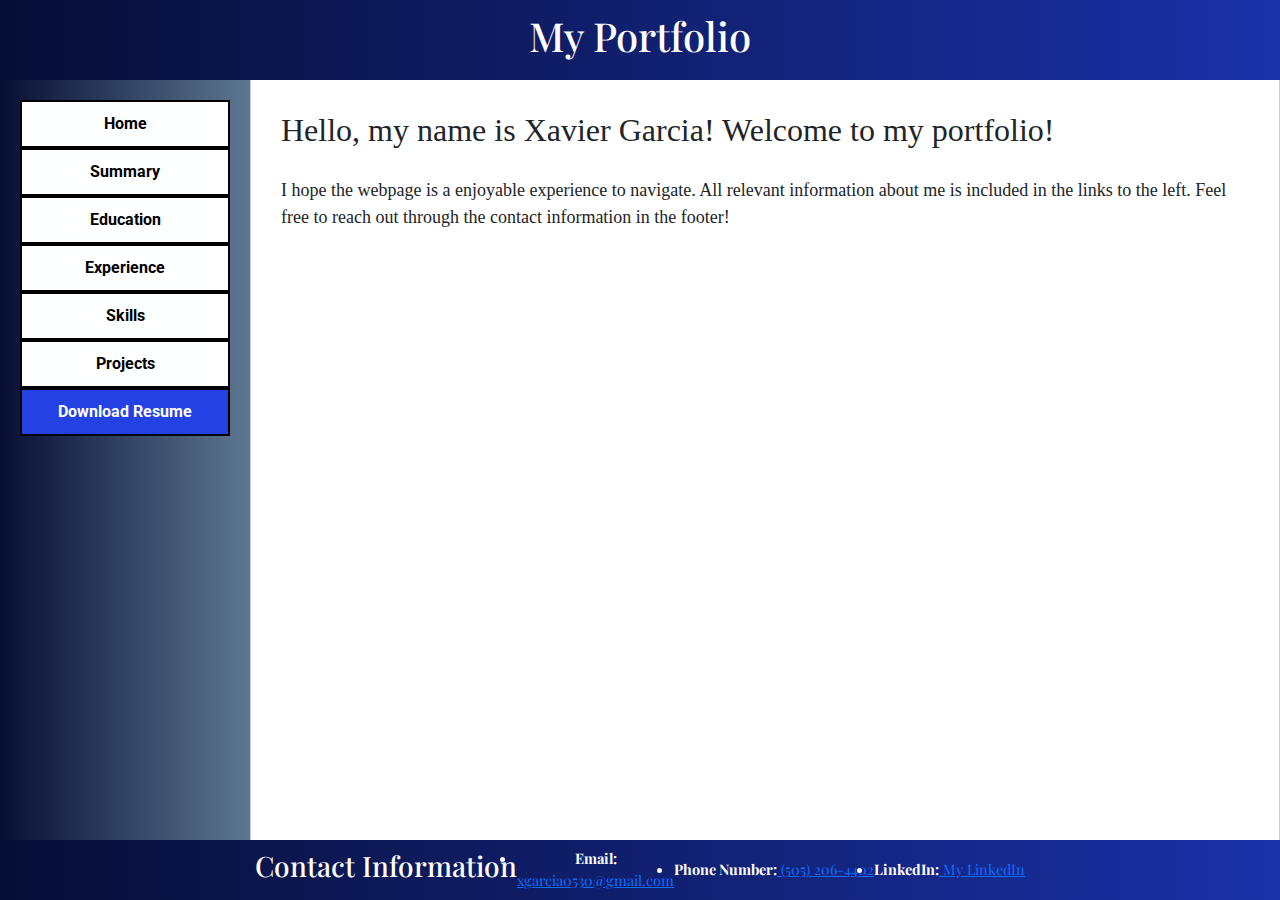
<file: index.html>
<!DOCTYPE html>
<html lang="en">
<head>
  <meta charset="UTF-8">
  <meta name="viewport" content="width=device-width, initial-scale=1.0">
  <title>Xavier Garcia Portfolio</title>
  <link rel="stylesheet" href="styles.css">
  <link href="https://cdn.jsdelivr.net/npm/bootstrap@5.3.3/dist/css/bootstrap.min.css" rel="stylesheet">
  <link href="https://fonts.googleapis.com/css2?family=Roboto:wght@400;500&family=Playfair+Display:wght@700&display=swap" rel="stylesheet">

</head>
<body>
  <header>
  <h1>My Portfolio</h1>
  </header>
  <nav>
  <ul>
    
    <li><a class="nav-link text-decoration-none" href="index.html"><button>Home</button></a></li>
    <li><a class="nav-link text-decoration-none" href="summary.html"><button>Summary</button></a></li>
    <li><a class="nav-link text-decoration-none" href="education.html"><button>Education</button></a></li>
    <li><a class="nav-link text-decoration-none" href="experience.html"><button>Experience</button></a></li>
    <li><a class="nav-link text-decoration-none" href="skills.html"><button>Skills</button></a></li>
    <li><a class="nav-link text-decoration-none" href="projects.html"><button>Projects</button></a></li>
    <li><a class="nav-link text-decoration-none" href="Xavier-Garcia-Resume-Sep-2025.pdf" download>
    <button id="resume-btn" class="resume-btn">Download Resume</button>

  </ul>
</nav>
</div>
</div>
  <div class="scrollable-container">
  <main class="main-container">
    <h2 id="greeting"></h2>
    <p>I hope the webpage is a enjoyable experience to navigate. 
    All relevant information about me is included in the links to the left. Feel free to reach out through the contact information in the footer!
    </p>
  </main>
  </div>
  
   <footer class="py-3 text-center">
    <h3>Contact Information</h3>
    <li><b>Email:</b><a href= mailto:xgarcia0530@gmail.com> xgarcia0530@gmail.com</a></li>
        <li><b>Phone Number:</b><a href= tel:+15052064402> (505) 206-4402</a></li>
        <li><b>LinkedIn:</b><a href= "https://www.linkedin.com/in/xavier-garcia-a3897a256/"> My LinkedIn</a></li>
  </footer>
  <script src="app.js" defer></script>
</body>
</html>
</file>
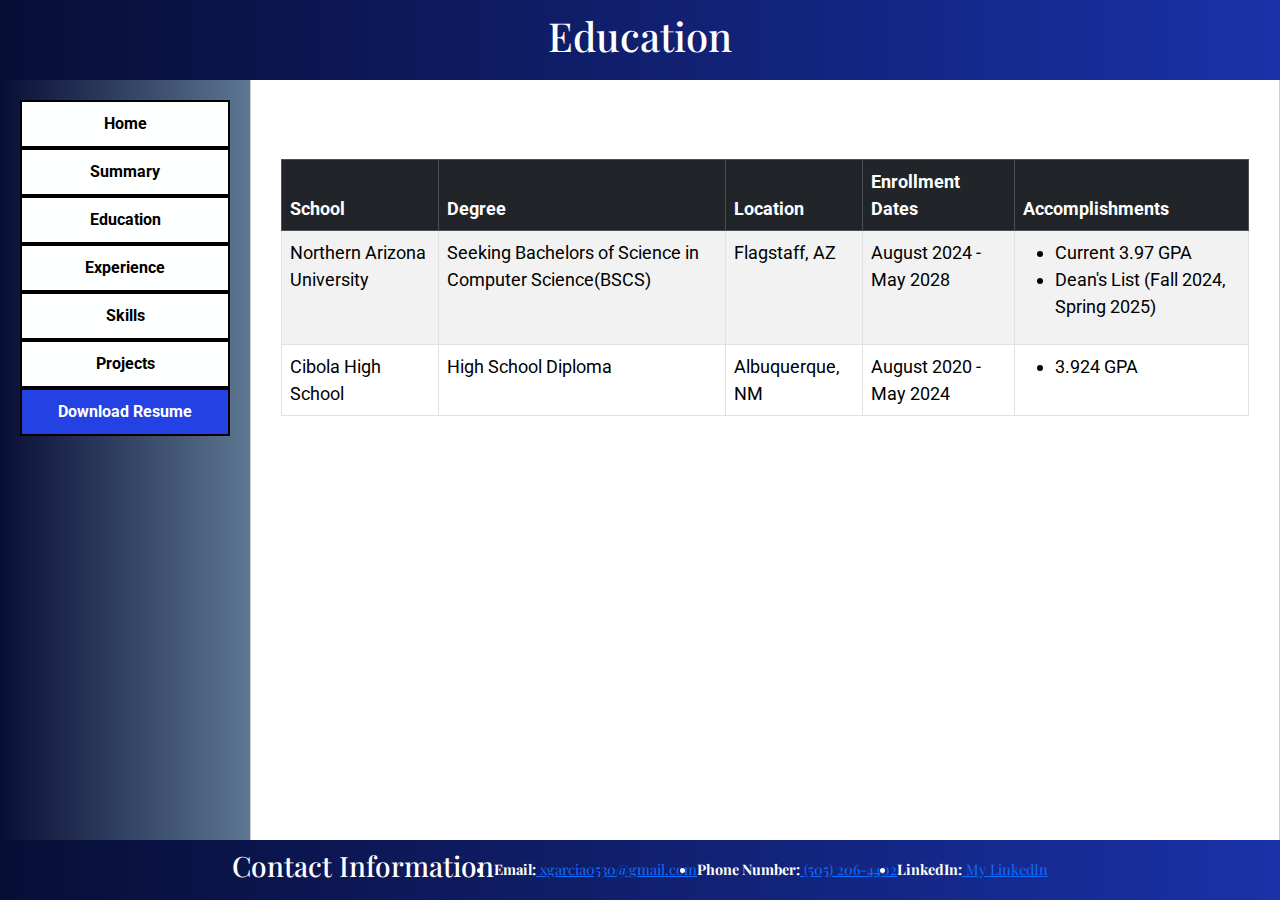
<file: education.html>
<!DOCTYPE html>
<html lang="en">
<head>
  <meta charset="UTF-8">
  <meta name="viewport" content="width=device-width, initial-scale=1.0">
  <title>Xavier Garcia Portfolio</title>
  <link rel="stylesheet" href="styles.css">
  <script src="https://cdn.jsdelivr.net/npm/bootstrap@5.3.3/dist/js/bootstrap.bundle.min.js"></script>
  <link href="https://cdn.jsdelivr.net/npm/bootstrap@5.3.3/dist/css/bootstrap.min.css" rel="stylesheet">
  <link href="https://fonts.googleapis.com/css2?family=Roboto:wght@400;500&family=Playfair+Display:wght@700&display=swap" rel="stylesheet">
</head>
<body>
  <header>
    <h1>Education</h1>
  </header>

  <nav>
    <ul>
      
    <li><a class="nav-link text-decoration-none" href="index.html"><button>Home</button></a></li>
    <li><a class="nav-link text-decoration-none" href="summary.html"><button>Summary</button></a></li>
    <li><a class="nav-link text-decoration-none" href="education.html"><button>Education</button></a></li>
    <li><a class="nav-link text-decoration-none" href="experience.html"><button>Experience</button></a></li>
    <li><a class="nav-link text-decoration-none" href="skills.html"><button>Skills</button></a></li>
    <li><a class="nav-link text-decoration-none" href="projects.html"><button>Projects</button></a></li>
    <li><a class="nav-link text-decoration-none" href="Xavier-Garcia-Resume-Sep-2025.pdf" download>
      <button id="resume-btn" class ="resume-btn">Download Resume</button></a></li>
      
    </ul>
  </nav>
  <div class="scrollable-container">
  <main>
    <section id="experience" class="mb-5"></section>
    <div class="table-responsive">
    <table class="table table-bordered table-striped">
    <thead class="table-dark">
    <tr>
      <th>School</th>
      <th>Degree</th>
      <th>Location</th>
      <th>Enrollment Dates</th>
      <th>Accomplishments</th>
    </tr>
    </thead>
      <tbody>
    <tr>
      <td>Northern Arizona University</td>
      <td>Seeking Bachelors of Science in Computer Science(BSCS)</td>
      <td>Flagstaff, AZ</td>
      <td>August 2024 - May 2028</td>
      <td><ul>
        <li>Current 3.97 GPA</li>
        <li>Dean's List (Fall 2024, Spring 2025)</li>
      </ul></td>
    </tr>
    <tr>
    <td>Cibola High School</td>
    <td>High School Diploma</td>
    <td>Albuquerque, NM</td>
    <td>August 2020 - May 2024</td>
    <td><ul>
        <li>3.924 GPA</li>
    </ul></td>
    </tr>
      </tbody>
    </table>
    </div>
    </section>
  </main>

   <footer class="py-3 text-center">
    <h3>Contact Information</h3>
    <li><b>Email:</b><a href= mailto:xgarcia0530@gmail.com> xgarcia0530@gmail.com</a></li>
        <li><b>Phone Number:</b><a href= tel:+15052064402> (505) 206-4402</a></li>
        <li><b>LinkedIn:</b><a href= "https://www.linkedin.com/in/xavier-garcia-a3897a256/"> My LinkedIn</a></li>
  </footer>
<script src="app.js" defer></script>
</body>
</html>
</file>
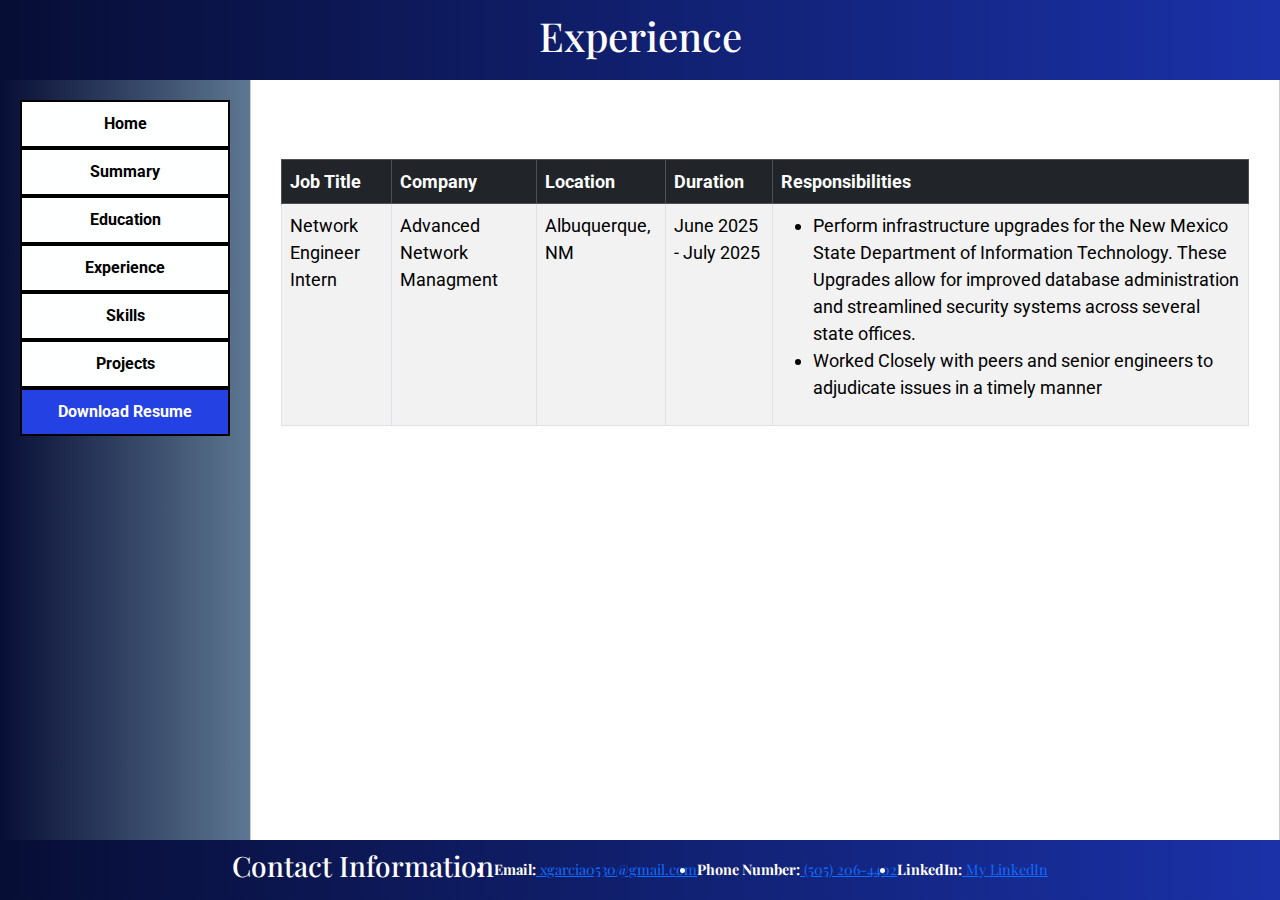
<file: experience.html>
<!DOCTYPE html>
<html lang="en">
<head>
  <meta charset="UTF-8">
  <meta name="viewport" content="width=device-width, initial-scale=1.0">
  <title>Xavier Garcia Portfolio</title>
  <link rel="stylesheet" href="styles.css">
  <script src="https://cdn.jsdelivr.net/npm/bootstrap@5.3.3/dist/js/bootstrap.bundle.min.js"></script>
  <link href="https://cdn.jsdelivr.net/npm/bootstrap@5.3.3/dist/css/bootstrap.min.css" rel="stylesheet">
  <link href="https://fonts.googleapis.com/css2?family=Roboto:wght@400;500&family=Playfair+Display:wght@700&display=swap" rel="stylesheet">

</body>
</head>
<body>
  <header>
    <h1>Experience</h1>
  </header>

  <nav>
    <ul>
      
    <li><a class="nav-link text-decoration-none" href="index.html"><button>Home</button></a></li>
    <li><a class="nav-link text-decoration-none" href="summary.html"><button>Summary</button></a></li>
    <li><a class="nav-link text-decoration-none" href="education.html"><button>Education</button></a></li>
    <li><a class="nav-link text-decoration-none" href="experience.html"><button>Experience</button></a></li>
    <li><a class="nav-link text-decoration-none" href="skills.html"><button>Skills</button></a></li>
    <li><a class="nav-link text-decoration-none" href="projects.html"><button>Projects</button></a></li>
    <li><a class="nav-link text-decoration-none" href="Xavier-Garcia-Resume-Sep-2025.pdf" download>
    <button id="resume-btn" class ="resume-btn">Download Resume</button></a></li>
      
    </ul>
  </nav>
  <div class="scrollable-container">
  <main>
    <section id="experience" class="mb-5"></section>
    <div class="table-responsive">
    <table class="table table-bordered table-striped">
    <thead class="table-dark">
    <tr>
      <th>Job Title</th>
      <th>Company</th>
      <th>Location</th>
      <th>Duration</th>
      <th>Responsibilities</th>
    </tr>
    </thead>
      <tbody>
    <tr>
      <td>Network Engineer Intern</td>
      <td>Advanced Network Managment</td>
      <td>Albuquerque, NM</td>
      <td>June 2025 - July 2025</td>
      <td><ul>
        <li>Perform infrastructure upgrades for the New Mexico State Department of Information
                Technology. These Upgrades allow for improved database administration and
                streamlined security systems across several state offices.</li>
        <li>Worked Closely with peers and senior engineers to adjudicate issues in a timely
                manner</li>
      </ul></td>
    </tr>
      </tbody>
    </table>
    </div>
    </section>
  </main>
  </div>

   <footer class="py-3 text-center">
    <h3>Contact Information</h3>
    <li><b>Email:</b><a href= mailto:xgarcia0530@gmail.com> xgarcia0530@gmail.com</a></li>
        <li><b>Phone Number:</b><a href= tel:+15052064402> (505) 206-4402</a></li>
        <li><b>LinkedIn:</b><a href= "https://www.linkedin.com/in/xavier-garcia-a3897a256/"> My LinkedIn</a></li>
  </footer>
 <script src="app.js" defer></script>
</body>
</html>
</file>
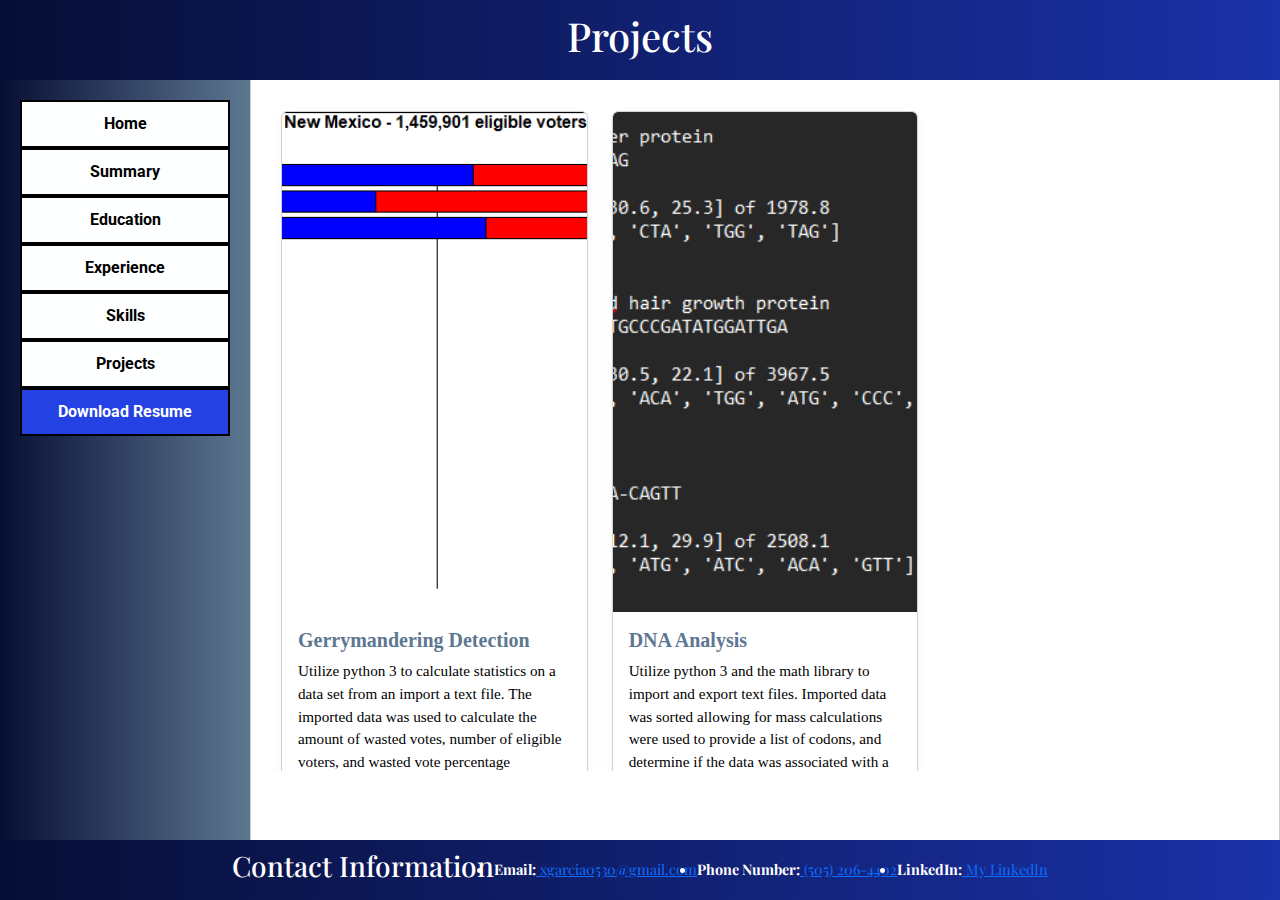
<file: projects.html>
<!DOCTYPE html>
<html lang="en">
<head>
  <meta charset="UTF-8">
  <meta name="viewport" content="width=device-width, initial-scale=1.0">
  <title>Xavier Garcia Portfolio</title>
  <link rel="stylesheet" href="styles.css">
  <script src="https://cdn.jsdelivr.net/npm/bootstrap@5.3.3/dist/js/bootstrap.bundle.min.js"></script>
  <link href="https://cdn.jsdelivr.net/npm/bootstrap@5.3.3/dist/css/bootstrap.min.css" rel="stylesheet">
  <link href="https://fonts.googleapis.com/css2?family=Roboto:wght@400;500&family=Playfair+Display:wght@700&display=swap" rel="stylesheet">
</head>
<body>
  <header>
    <h1>Projects</h1>
  </header>

  <nav>
    <ul>
      
    <li><a class="nav-link text-decoration-none" href="index.html"><button>Home</button></a></li>
    <li><a class="nav-link text-decoration-none" href="summary.html"><button>Summary</button></a></li>
    <li><a class="nav-link text-decoration-none" href="education.html"><button>Education</button></a></li>
    <li><a class="nav-link text-decoration-none" href="experience.html"><button>Experience</button></a></li>
    <li><a class="nav-link text-decoration-none" href="skills.html"><button>Skills</button></a></li>
    <li><a class="nav-link text-decoration-none" href="projects.html"><button>Projects</button></a></li>
    <li><a class="nav-link text-decoration-none" href="Xavier-Garcia-Resume-Sep-2025.pdf" download>
    <button id="resume-btn" class ="resume-btn">Download Resume</button></a></li>
      
    </ul>
  </nav>
  <div class="scrollable-container">
  <main class="main-container">
  
  <section id="projects" class="mb-5">
  <div class="row row-cols-1 row-cols-md-2 row-cols-lg-3 g-4">
    
    <div class="col">
      <div class="card project-card h-100">
        <img src="./gerrymandering.png.png" class="card-img-top" alt="Gerrymandering Visualizer">
        <div class="card-body">
          <h5 class="card-title">Gerrymandering Detection</h5>
          <p class="card-text">Utilize python 3 to calculate statistics on a data set from an import a text file. The
imported data was used to calculate the amount of wasted votes, number of eligible
voters, and wasted vote percentage difference. The calculated metrics were displayed
through the use of turtle graphics.</p>
        </div>
      </div>
    </div>

    <div class="col">
      <div class="card project-card h-100">
        <img src="./dna-output-text.png" class="card-img-top" alt="DNA Anaylsis Results ">
        <div class="card-body">
          <h5 class="card-title">DNA Analysis</h5>
          <p class="card-text">Utilize python 3 and the math library to import and export text files. Imported data was
sorted allowing for mass calculations were used to provide a list of codons, and
determine if the data was associated with a protein which were displayed in the
exported text file.</p>
        </div>
      </div>
    </div>
  </div>

   <div class="col">
    <div class="card project-card h-100">
    <h5 class="card-title">Ongoing Projects</h5>
      <div id="project1">
        <p class="card-text"><strong>Project:</strong> Portfolio Update</p>
        <p class="card-text"><strong>Deadline:</strong> <span id="deadline-date">2025-11-01</span></p>
        <p class="card-text"><strong>Days Remaining:</strong> <span id="days-remaining"></span></p>
      </div>
    </div>
  </div>

</section>

  
  <footer class="py-3 text-center">
    <h3>Contact Information</h3>
    <li><b>Email:</b><a href= mailto:xgarcia0530@gmail.com> xgarcia0530@gmail.com</a></li>
        <li><b>Phone Number:</b><a href= tel:+15052064402> (505) 206-4402</a></li>
        <li><b>LinkedIn:</b><a href= "https://www.linkedin.com/in/xavier-garcia-a3897a256/"> My LinkedIn</a></li>
  </footer>
<script src="app.js" defer></script>
</body>
</html>
</file>
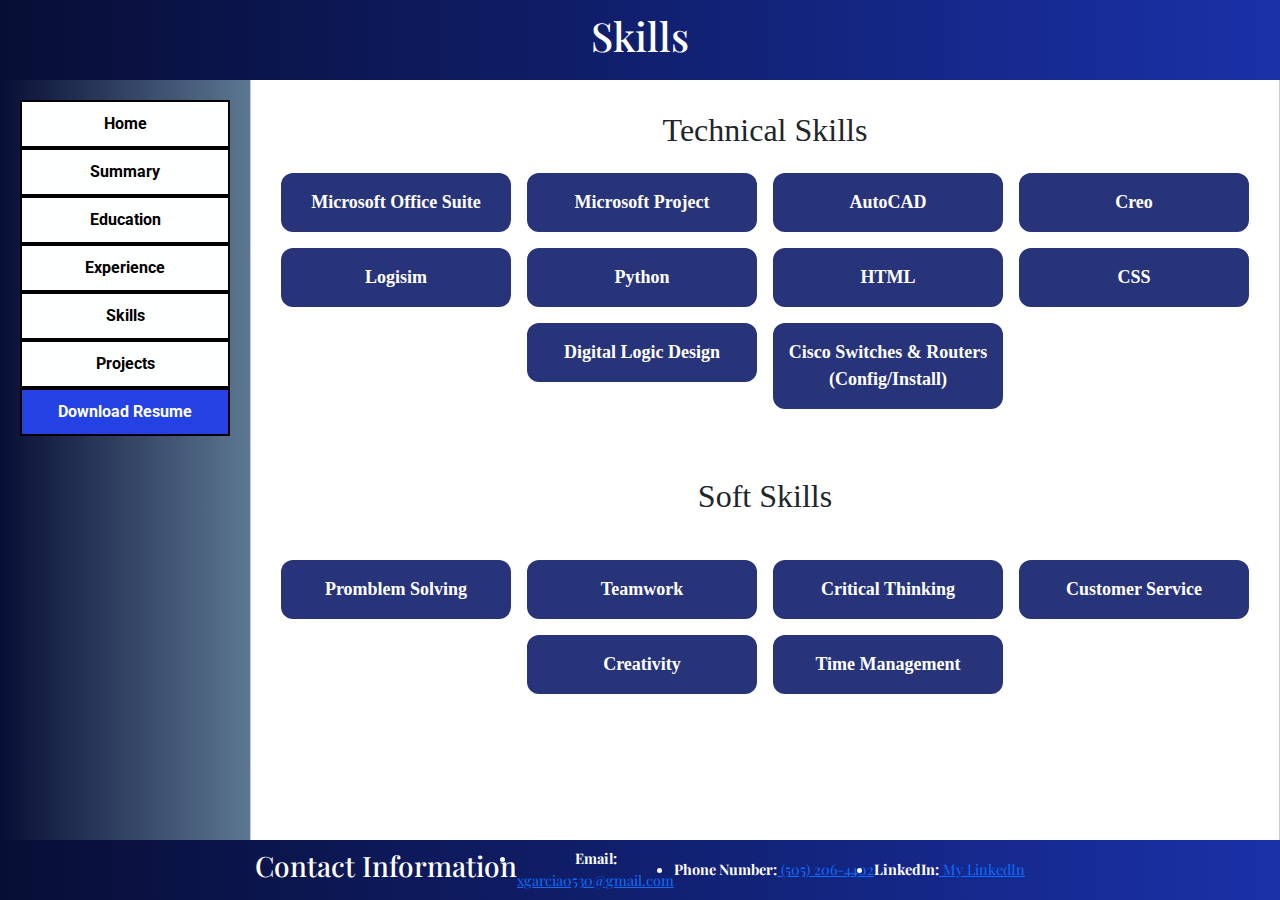
<file: skills.html>
<!DOCTYPE html>
<html lang="en">
<head>
  <meta charset="UTF-8">
  <meta name="viewport" content="width=device-width, initial-scale=1.0">
  <title>Xavier Garcia Portfolio</title>
  <link rel="stylesheet" href="styles.css">
   <script src="https://cdn.jsdelivr.net/npm/bootstrap@5.3.3/dist/js/bootstrap.bundle.min.js"></script>
  <link href="https://cdn.jsdelivr.net/npm/bootstrap@5.3.3/dist/css/bootstrap.min.css" rel="stylesheet">
  <link href="https://fonts.googleapis.com/css2?family=Roboto:wght@400;500&family=Playfair+Display:wght@700&display=swap" rel="stylesheet">
</head>
</head>
<body>
  <header>
    <h1>Skills</h1>
  </header>

  <nav>
    <ul>
      
    <li><a class="nav-link text-decoration-none" href="index.html"><button>Home</button></a></li>
    <li><a class="nav-link text-decoration-none" href="summary.html"><button>Summary</button></a></li>
    <li><a class="nav-link text-decoration-none" href="education.html"><button>Education</button></a></li>
    <li><a class="nav-link text-decoration-none" href="experience.html"><button>Experience</button></a></li>
    <li><a class="nav-link text-decoration-none" href="skills.html"><button>Skills</button></a></li>
    <li><a class="nav-link text-decoration-none" href="projects.html"><button>Projects</button></a></li>
    <li><a class="nav-link text-decoration-none" href="Xavier-Garcia-Resume-Sep-2025.pdf" download>
    <button id="resume-btn" class="resume-btn">Download Resume</button>
      
      
    </ul>
  </nav>
  <div class="scrollable-container">
  <main class="main-container">

   <section id="skills" class="mb-5">
  <h2 class="text-center mb-4">Technical Skills</h2>
  <div class="row row-cols-2 row-cols-md-3 row-cols-lg-4 g-3 justify-content-center">

    <div class="col">
      <div class="skill-card text-center py-3">Microsoft Office Suite</div>
    </div>
    <div class="col">
      <div class="skill-card text-center py-3">Microsoft Project</div>
    </div>
    <div class="col">
      <div class="skill-card text-center py-3">AutoCAD</div>
    </div>
    <div class="col">
      <div class="skill-card text-center py-3">Creo</div>
    </div>
    <div class="col">
      <div class="skill-card text-center py-3">Logisim</div>
    </div>
    <div class="col">
      <div class="skill-card text-center py-3">Python</div>
    </div>
    <div class="col">
      <div class="skill-card text-center py-3">HTML</div>
    </div>
    <div class="col">
      <div class="skill-card text-center py-3">CSS</div>
    </div>
    <div class="col">
      <div class="skill-card text-center py-3">Digital Logic Design</div>
    </div>
    <div class="col">
      <div class="skill-card text-center py-3">Cisco Switches & Routers (Config/Install)</div>
    </div>
  </div>
</section>

 <h2 class="text-center mb-4">Soft Skills</h2>
  <div class="row row-cols-2 row-cols-md-3 row-cols-lg-4 g-3 justify-content-center">

    <div class="col">
      <div class="skill-card text-center py-3">Promblem Solving</div>
    </div>
    <div class="col">
      <div class="skill-card text-center py-3">Teamwork</div>
    </div>
    <div class="col">
      <div class="skill-card text-center py-3">Critical Thinking</div>
    </div>
    <div class="col">
      <div class="skill-card text-center py-3">Customer Service</div>
    </div>
    <div class="col">
      <div class="skill-card text-center py-3">Creativity</div>
    </div>
    <div class="col">
      <div class="skill-card text-center py-3">Time Management</div>
    </div>
  </div>
</section>
 
  </div>
</section>
  </main>
  </div>
  <footer class="py-3 text-center">
    <h3>Contact Information</h3>
    <li><b>Email:</b><a href= mailto:xgarcia0530@gmail.com> xgarcia0530@gmail.com</a></li>
        <li><b>Phone Number:</b><a href= tel:+15052064402> (505) 206-4402</a></li>
        <li><b>LinkedIn:</b><a href= "https://www.linkedin.com/in/xavier-garcia-a3897a256/"> My LinkedIn</a></li>
  </footer>

<script src="app.js" defer></script>
</body>
</html>
</file>
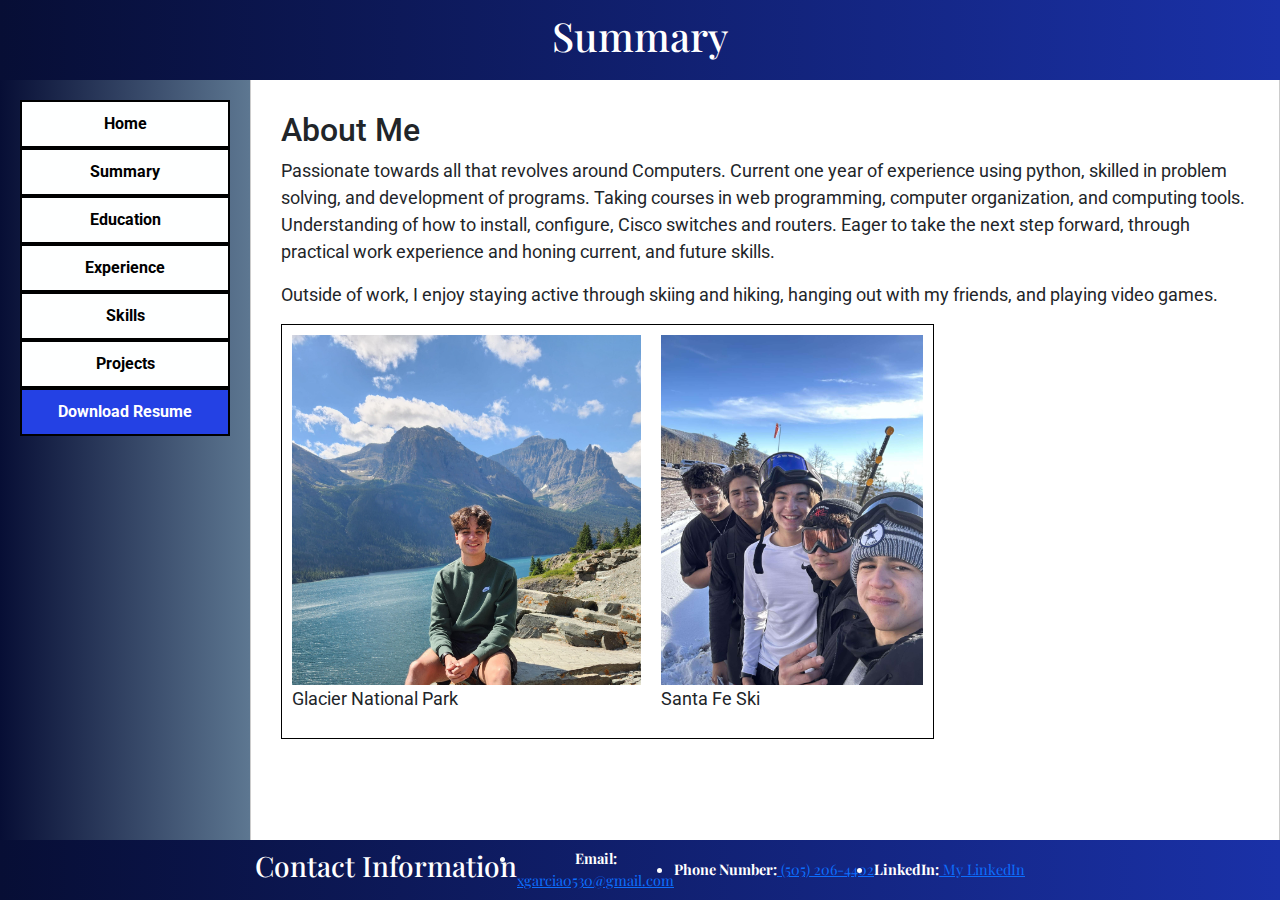
<file: summary.html>
<!DOCTYPE html>
<html lang="en">
<head>
  <meta charset="UTF-8">
  <meta name="viewport" content="width=device-width, initial-scale=1.0">
  <title>Xavier Garcia Portfolio</title>
  <link rel="stylesheet" href="styles.css">
  <script src="https://cdn.jsdelivr.net/npm/bootstrap@5.3.3/dist/js/bootstrap.bundle.min.js"></script>
  <link href="https://cdn.jsdelivr.net/npm/bootstrap@5.3.3/dist/css/bootstrap.min.css" rel="stylesheet">
  <link href="https://fonts.googleapis.com/css2?family=Roboto:wght@400;500&family=Playfair+Display:wght@700&display=swap" rel="stylesheet">
</head>
<body>
  <header class="py-4 text-center">
    <h1>Summary</h1>
  </header>

  <nav>
    <ul>
      
      <li><a class="nav-link text-decoration-none" href="index.html"><button>Home</button></a></li>
    <li><a class="nav-link text-decoration-none" href="summary.html"><button>Summary</button></a></li>
    <li><a class="nav-link text-decoration-none" href="education.html"><button>Education</button></a></li>
    <li><a class="nav-link text-decoration-none" href="experience.html"><button>Experience</button></a></li>
    <li><a class="nav-link text-decoration-none" href="skills.html"><button>Skills</button></a></li>
    <li><a class="nav-link text-decoration-none" href="projects.html"><button>Projects</button></a></li>
    <li><a class="nav-link text-decoration-none" href="Xavier-Garcia-Resume-Sep-2025.pdf" download>
    <button id="resume-btn" class="resume-btn">Download Resume</button>
      
    </ul>
  </nav>
  <div class="scrollable-container">
  <main>
    <h2>About Me</h2>
    <p>Passionate towards all that revolves around Computers. Current one year of experience
using python, skilled in problem solving, and development of programs. Taking courses in web
programming, computer organization, and computing tools. Understanding of how to install,
configure, Cisco switches and routers. Eager to take the next step forward, through practical
work experience and honing current, and future skills.</p>
    <p>Outside of work, I enjoy staying active through skiing and hiking, hanging out with my friends, and playing video games.</p>
    <table>
          <tr>
            <td><img src="./xavier-hiking.png" alt="Gerrymandering Visualizer" width="" height="350">
            <p style="text-align: match-parent;">Glacier National Park</p> 
            </td>
            <td><img src="./xavier-skiing.png" alt="Gerrymandering Detection Results" width="" height="350">
            <p style="text-align: match-parent;">Santa Fe Ski</p>
            </td>
          </tr>
        </table>
  </main>
  </div>
 
   <footer class="py-3 text-center">
    <h3>Contact Information</h3>
    <li><b>Email:</b><a href= mailto:xgarcia0530@gmail.com> xgarcia0530@gmail.com</a></li>
        <li><b>Phone Number:</b><a href= tel:+15052064402> (505) 206-4402</a></li>
        <li><b>LinkedIn:</b><a href= "https://www.linkedin.com/in/xavier-garcia-a3897a256/"> My LinkedIn</a></li>
  </footer>
 <script src="app.js" defer></script>
</body>
</html>
</file>
<file: styles.css>
a {
  text-decoration: none;
}


.scrollable-container {
  width: 100%; 
  height: 100%; 
  overflow: auto; 
  border: 1px solid #ccc; 
  padding: 10px;
  font-family: 'Roboto', sans-serif;
  font-size: large;
}


body {
  margin: 0;
  padding: 0;
  height: 100vh;
  display: grid;
  grid-template-areas: "nav main";
  grid-template-columns: 250px 1fr;
  grid-template-rows: 1fr;
  font-family: 'Playfair Display', sans-serif;
  
  
}


  main {
  grid-area: main;
  padding: 100px 20px 20px;;
  line-height: 1.5;
  height: calc(100vh - 80px - 60px);
  overflow-y: auto;
}


header {
  position: fixed; 
  top: 0;
  left: 0;
  right: 0;
  height: 80px;
  color: white;
  display: flex;
  align-items: center;
  justify-content: center;
  font-size: 1.5rem;
  z-index: 1000;
  font-family: 'Playfair Display', serif;
  background: linear-gradient(to right, #070e35, #1a31a8);
      
}


footer {
  position: fixed;
  bottom: 0;
  left: 0;
  right: 0;
  height: 60px;
  color: white;
  display: flex;
  align-items: center;
  justify-content: center;
  font-size: 0.9rem;
  z-index: 1000;
  background: linear-gradient(to right, #070e35, #1a31a8);
  font-family: 'Playfair Display', serif;
}


nav { 
  position: sticky;
  top: 80px;
  grid-area: nav;
  background-color: #5d7791;
  padding: 20px;
  display: flex;
  flex-direction: column;
  justify-content: flex-start;
  align-items: stretch;
  height: calc(100vh - 80px - 60px); 
  overflow-y: auto;
  font-family: 'Roboto', sans-serif ;
   background: linear-gradient(to right, #070e35, #5d7791);
}

.nav-link {
  text-decoration: none; 
}

.nav-link:hover {
  text-decoration: none; 
}


button {
  display: block;
  width: 100%;
  padding: 10px;
  margin-bottom: 10px;
  background-color: #feffff;
  color: rgb(0, 0, 0);
  font: 1rem "Times New Roman", sans-serif;
  font-weight: bold;
  border: 2px solid #000000;
  cursor: pointer;
  transition: background 0.3s ease, transform 0.2s ease;
}

button:hover {
  background-color: #d5d5dd;
  border-radius: 12px;
  box-shadow: 0px 4px 12px rgba(0,0,0,0.3);
  transform: scale(1.05);
}


.resume-btn {
  background-color: #2441e4;
  color: white;
  border: 2px solid #000000;
  padding: 10px;
  font-weight: bold;
  cursor: pointer;
  transition: background 0.3s ease, transform 0.2s ease;
}

.resume-btn:hover {
  background-color: #1a31a8;
  border-radius: 12px;
  box-shadow: 0px 4px 12px rgba(0,0,0,0.3);
  transform: scale(1.05);
}


.main-container {
  display: flex;
  flex-direction: column;  
  flex-wrap: wrap;
  gap: 20px;
  padding: 20px;
  padding-top: 100px;
  font-family: Georgia, 'Times New Roman', Times, serif;
}


.skill-card {
  background-color: #283479; 
  color: white;
  border-radius: 12px;
  font-weight: bold;
  transition: all 0.3s ease;
  cursor: pointer;
}

.skill-card:hover {
  background: linear-gradient(135deg, #d1df12, #2441e4);
  color: black;
  transform: scale(1.1);
  box-shadow: 0 6px 15px rgba(0,0,0,0.3);
}


.skills-container {
  display: grid;                    
  grid-template-columns: repeat(auto-fill, minmax(150px, 1fr));                      
  gap: 15px;
  justify-items: center;    
}


.project-card {
  border-radius: 12px;
  overflow: hidden;
  transition: transform 0.3s ease, box-shadow 0.3s ease;
  box-shadow: 0 4px 10px rgba(0,0,0,0.05);
}

.project-card:hover {
  transform: translateY(-8px) scale(1.02);
  box-shadow: 0 10px 20px rgba(0,0,0,0.15);
}

.project-card img {
  object-fit: cover;
  height: 500px;
  transition: transform 0.3s ease;
}

.project-card img:hover {
  transform: scale(1.05);
}

.project-card .card-title {
  color: #5d7791;
  font-weight: 700;
}

.project-card .card-text {
  color: #000000;
  font-size: 0.95rem;
}

nav ul {
  list-style: none;
  padding: 0;
}

nav ul li {
  flex-grow: 1;
  margin: 0;    
}


table, th, td {
  border: 1px solid black;
  border-collapse: collapse;
  padding: 10px;
}


@media (max-width: 1024px) {
  body {
    grid-template-columns: 200px 1fr;
  }
}

@media (max-width: 768px) {
  body {
    grid-template-columns: 180px 1fr;
  }
}

@media (max-width: 480px) {
  body {
    grid-template-columns: 150px 1fr;
    font-size: 14px;
  }

  nav {
    padding: 10px;
  }

  button {
    width: 100%;
    margin: 5px 0;
  }
}
</file>
